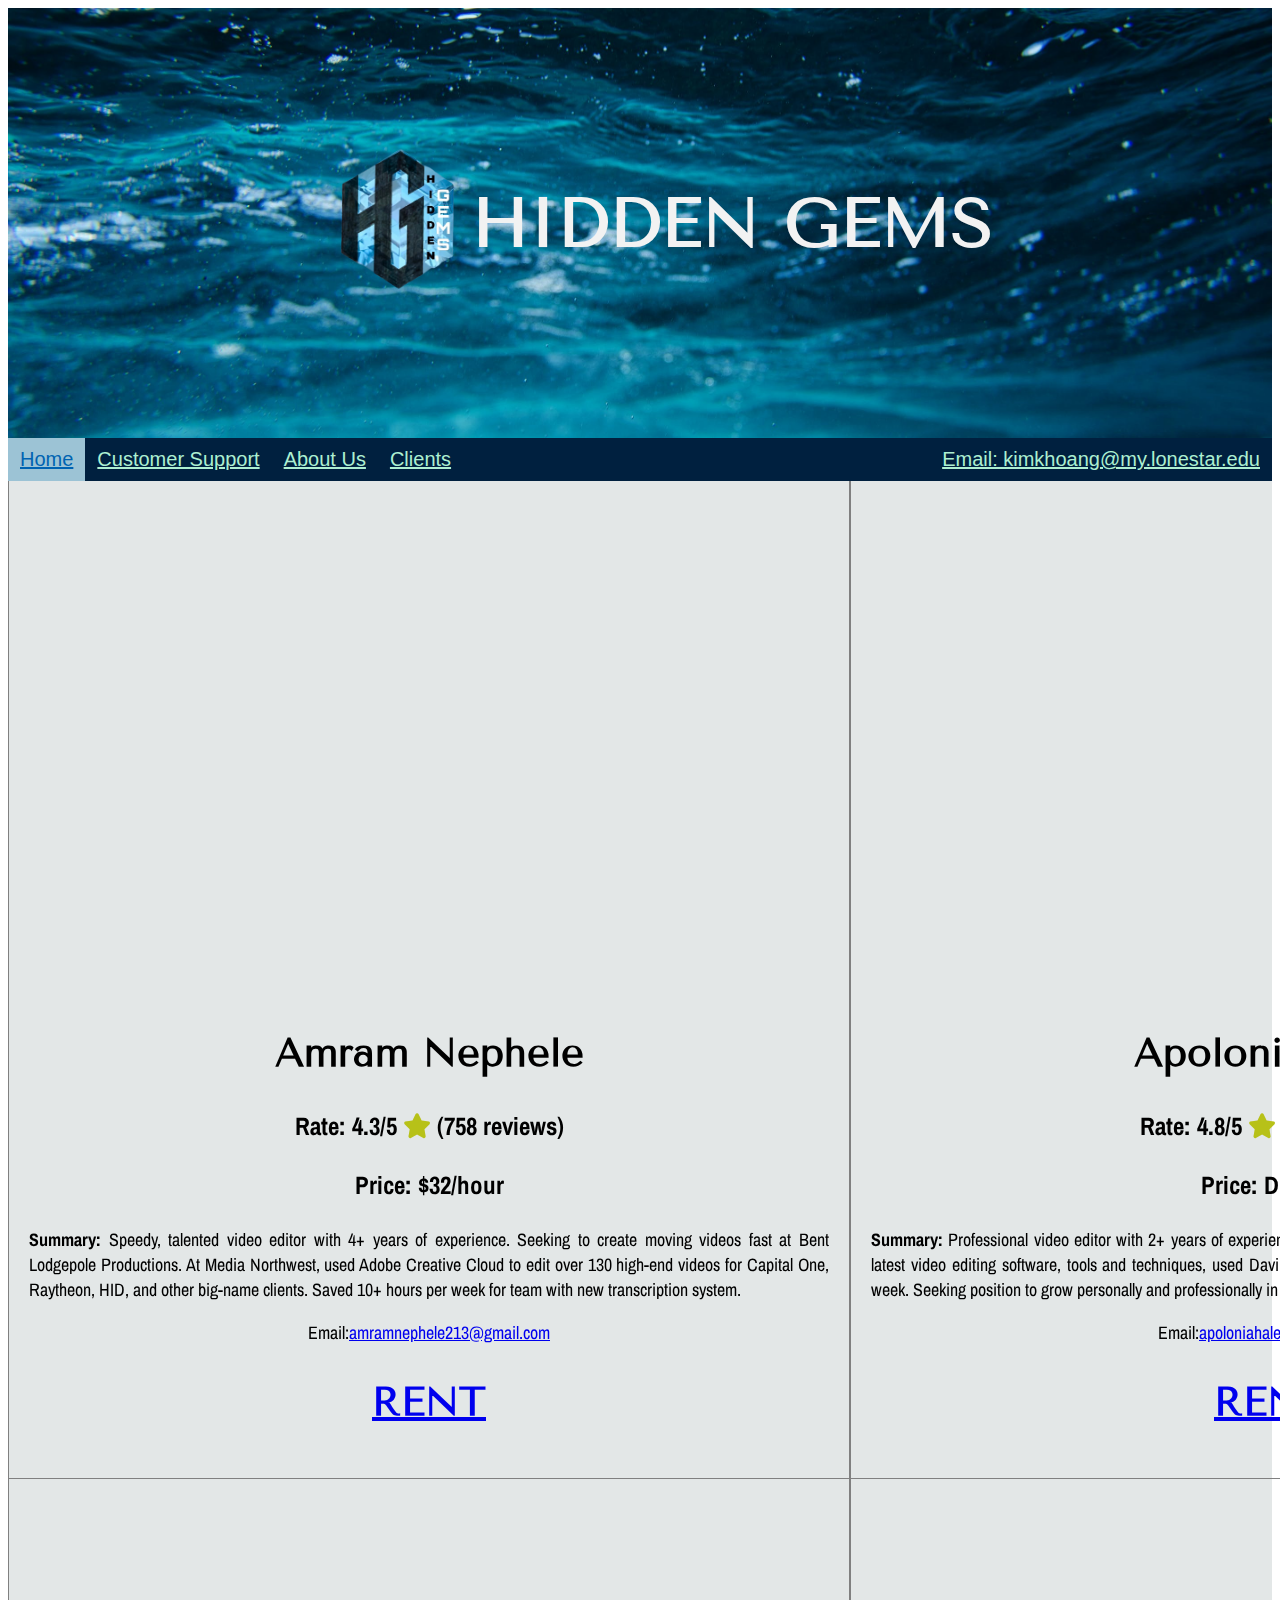
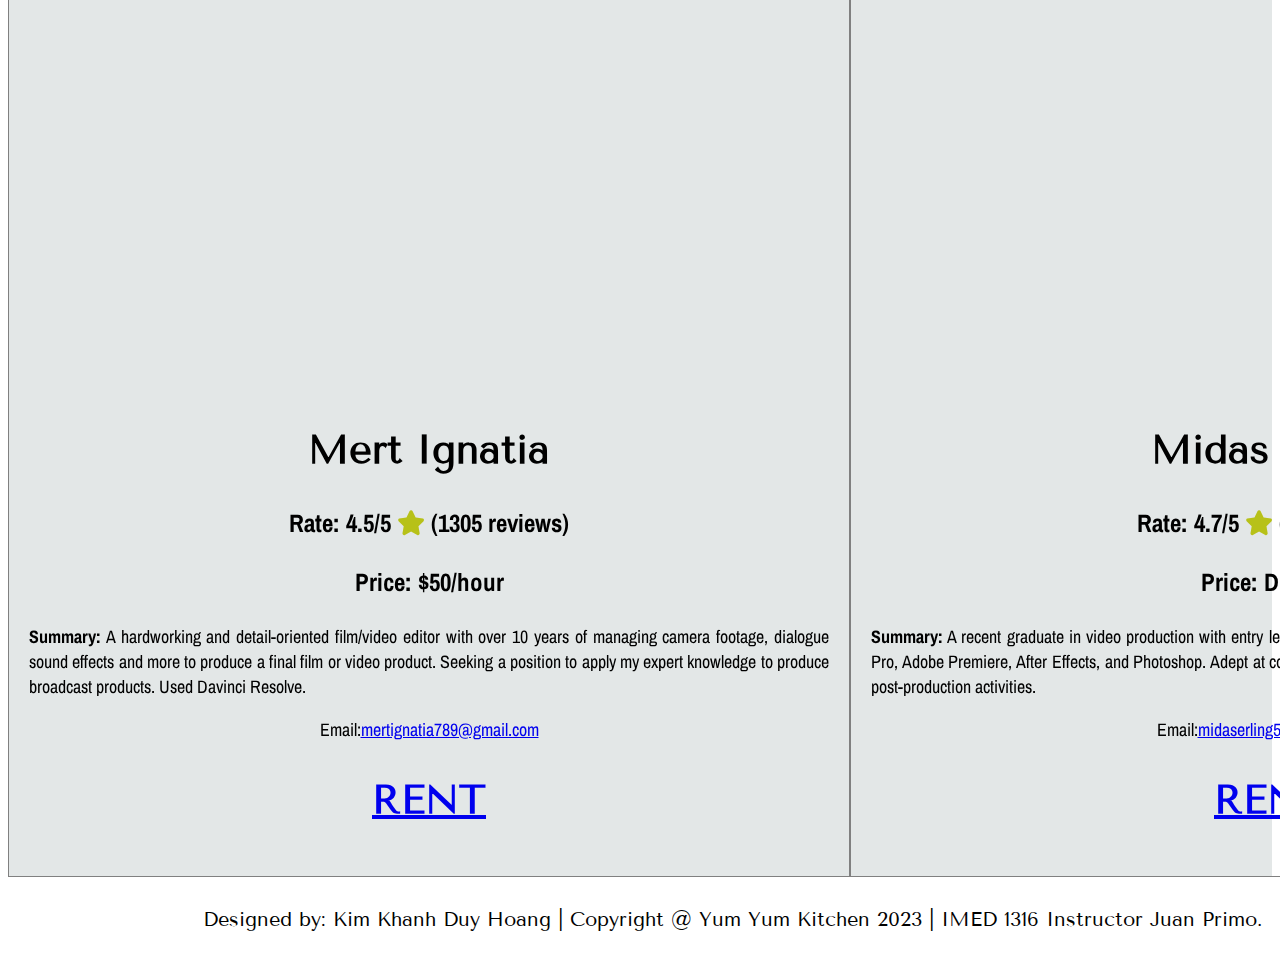
<file: External_Project/index.html>
<!DOCTYPE html>
<html lang="en">
<head>
<meta charset="utf-8">
<link rel="stylesheet" href="https://fonts.googleapis.com/icon?family=Material+Icons">
    <!--7854309-->
<title>Hidden Gems</title>
<style></style>
<link rel="stylesheet" href="mainStyle.css">
<link rel="stylesheet" href="css/all.css">
</head>
<body>
    <div id="container">
    <header>
        <img src="Image/Logo.png" alt="logo">
        <h1>HIDDEN GEMS</h1>
    </header>
    <nav>
        <a class="active" href="index.html">Home</a>
        <a href="Support.html">Customer Support</a>
        <a href="About.html">About Us</a>
        <a href="Clients.html">Clients</a>
        <a href="mailto:kimkhoang@my.lonestar.edu" class="right-align">Email: kimkhoang@my.lonestar.edu</a>
    </nav> 
<main>
    <section>
        <iframe width="560" height="315" src="https://www.youtube.com/embed/jYR1WUmbCJY?si=nAOtp2Ms1aETEARt" title="YouTube video player" frameborder="0" allow="accelerometer; autoplay; clipboard-write; encrypted-media; gyroscope; picture-in-picture; web-share" allowfullscreen></iframe>
        <h2>Amram Nephele</h2>
        <h3>Rate: 4.3/5  <i class='fas fa-star'></i> (758 reviews)</h3>
        <h3>Price: $32/hour</h3>
        <p><b>Summary:</b> Speedy, talented video editor with 4+ years of experience. Seeking to create moving videos fast at Bent Lodgepole Productions. At Media Northwest,
             used Adobe Creative Cloud to edit over 130 high-end videos for Capital One, Raytheon, HID, and other big-name clients. Saved 10+ hours per week for team with new 
             transcription system.</p>
        <span>Email:</span><a class="link" href="#email">amramnephele213@gmail.com</a >
        <h2><a href="#Rent">RENT</a></h2>
    </section>
    <section>
        <iframe width="560" height="315" src="https://www.youtube.com/embed/K77Xc3QsCP4?si=ZEgZFsgeUqG-HVe8" title="YouTube video player" frameborder="0" allow="accelerometer; autoplay; clipboard-write; encrypted-media; gyroscope; picture-in-picture; web-share" allowfullscreen></iframe>
        <h2>Apolonia Hale</h2>
        <h3>Rate: 4.8/5  <i class='fas fa-star'></i> (642reviews)</h3>
        <h3>Price: Discuss</h3>
        <p><b>Summary:</b> Professional video editor with 2+ years of experience with advanced video editing skills and knowledge of the 
            latest video editing software, tools and techniques, used Davinci Resolve. Saved the video editing team 10+ hours each week. Seeking position to grow personally and professionally in a video editing role.</p>
        <span>Email:</span><a class="link" href="#email">apoloniahale111@gmail.com</a>
        <h2><a href="#Rent">RENT</a></h2>
    </section>
    <section>
        <iframe width="560" height="315" src="https://www.youtube.com/embed/SngLDMXk07E?si=cYkqHhV6Zu8I0cZm" title="YouTube video player" frameborder="0" allow="accelerometer; autoplay; clipboard-write; encrypted-media; gyroscope; picture-in-picture; web-share" allowfullscreen></iframe>
        <h2>Mert Ignatia</h2>
        <h3>Rate: 4.5/5  <i class='fas fa-star'></i> (1305 reviews)</h3>
        <h3>Price: $50/hour</h3>
        <p><b>Summary:</b> A hardworking and detail-oriented film/video editor with over 10 years of managing camera footage, dialogue sound effects and more to produce a final film or video product. Seeking a position to apply my expert knowledge to produce broadcast products. Used Davinci Resolve.</p>
        <span>Email:</span><a class="link" href="#email">mertignatia789@gmail.com</a>
        <h2><a href="#Rent">RENT</a></h2>
    </section>
    <section>
        <iframe width="560" height="315" src="https://www.youtube.com/embed/_BJM9HH6LRs?si=tE5rPInJ7MRoyVGY" title="YouTube video player" frameborder="0" allow="accelerometer; autoplay; clipboard-write; encrypted-media; gyroscope; picture-in-picture; web-share" allowfullscreen></iframe>
        <h2>Midas Erling</h2>
        <h3>Rate: 4.7/5  <i class='fas fa-star'></i> (283 reviews)</h3>
        <h3>Price: Discuss</h3>
        <p><b>Summary:</b> A recent graduate in video production with entry level work experience, specializing in video editing, Final Cut Pro, Adobe Premiere, After Effects, and Photoshop. Adept at coordinating with diverse teams to execute video projects and post-production activities.</p>
        <span>Email:</span><a class="link" href="#email">midaserling5555@gmail.com</a>
        <h2><a href="#Rent">RENT</a></h2>
    </section>
    

</main>
</div>

<footer>
    <p>Designed by: Kim Khanh Duy Hoang | Copyright @ Yum Yum Kitchen 2023 | IMED 1316 Instructor Juan Primo.</p>
</footer>
</body>
</html>
</file>
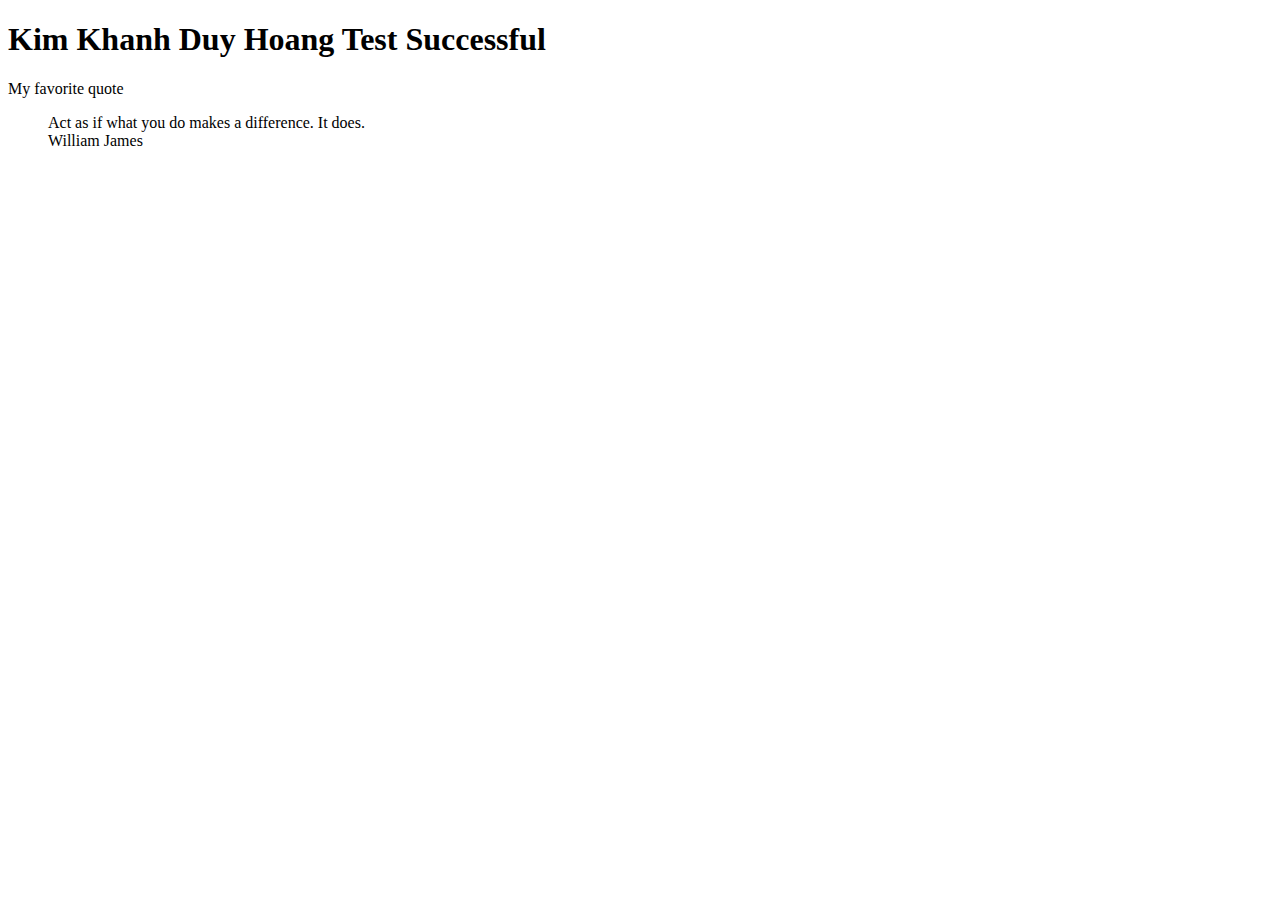
<file: Project_11/index.html>
<!doctype html>
<html>
<head>
    <meta charset="utf-8">
    <title>GitHub Test</title>
</head>
<body>
    <header>
        <h1>Kim Khanh Duy Hoang Test Successful</h1>
        <p>My favorite quote</p>
        <blockquote>
            <p>Act as if what you do makes a difference. It does.<br>William James</p>
        </blockquote>
    </header>
</body>
</html>
</file>
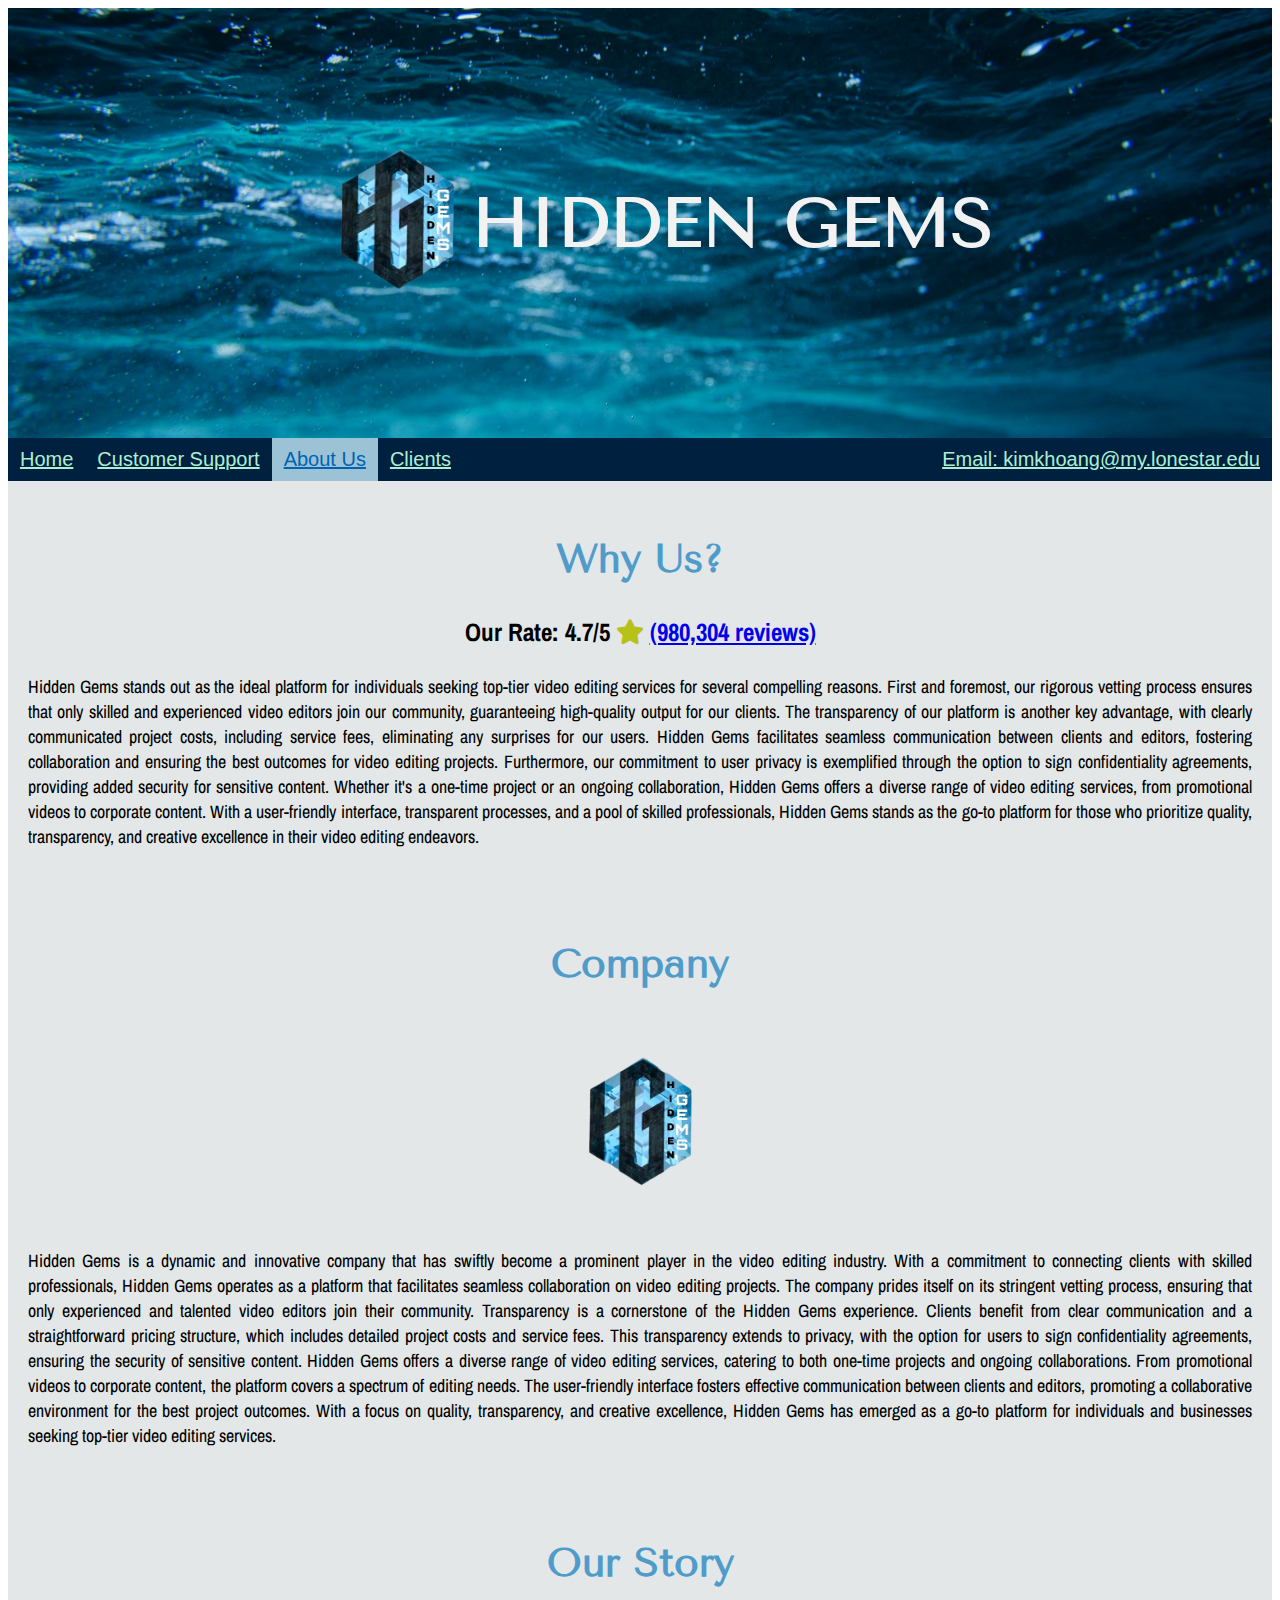
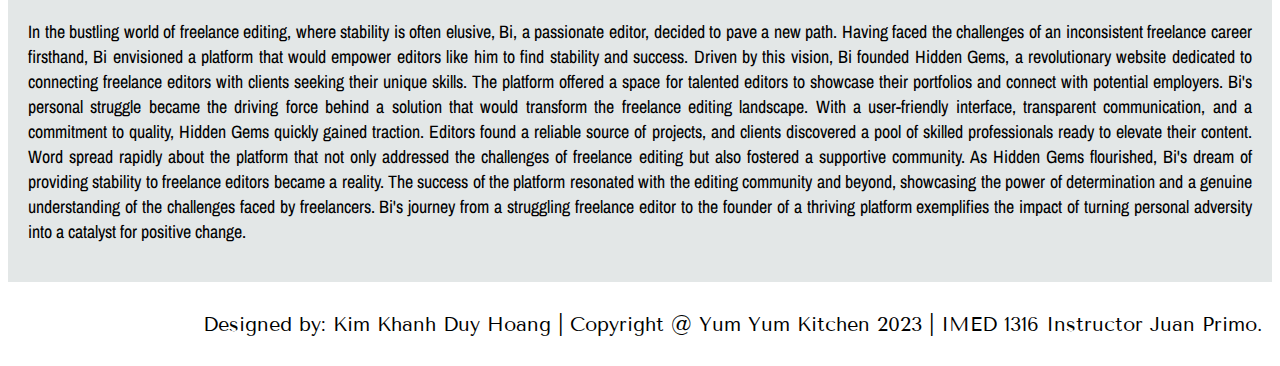
<file: External_Project/About.html>
<!DOCTYPE html>
<html lang="en">
<head>
<meta charset="utf-8">
<link rel="stylesheet" href="https://fonts.googleapis.com/icon?family=Material+Icons">
    <!--7854309-->
<title>Hidden Gems</title>
<style></style>
<link rel="stylesheet" href="pagestyle.css">
<link rel="stylesheet" href="css/all.css">
</head>
<body>
    <div id="container">
    <header>
        <img src="Image/Logo.png" alt="logo">
        <h1>HIDDEN GEMS</h1>
    </header>
    <nav>
        <a href="index.html">Home</a>
        <a href="Support.html">Customer Support</a>
        <a class="active" href="About.html">About Us</a>
        <a href="Clients.html">Clients</a>
        <a href="mailto:kimkhoang@my.lonestar.edu" class="right-align">Email: kimkhoang@my.lonestar.edu</a>
    </nav> 
<main>
    <section class="why">
        <h2>Why Us?</h2>
        <h3>Our Rate: 4.7/5  <i class='fas fa-star'></i> <a class="link" href="#email"> (980,304 reviews) </a></h3>
        <p>Hidden Gems stands out as the ideal platform for individuals seeking top-tier video editing services for several compelling reasons. First and foremost, our rigorous vetting process ensures
             that only skilled and experienced video editors join our community, guaranteeing high-quality output for our clients. The transparency of our platform is another key advantage, with clearly
              communicated project costs, including service fees, eliminating any surprises for our users. Hidden Gems facilitates seamless communication between clients and editors, fostering collaboration 
              and ensuring the best outcomes for video editing projects. Furthermore, our commitment to user privacy is exemplified through the option to sign confidentiality agreements, providing added 
              security for sensitive content. Whether it's a one-time project or an ongoing collaboration, Hidden Gems offers a diverse range of video editing services, from promotional videos to corporate 
              content. With a user-friendly interface, transparent processes, and a pool of skilled professionals, Hidden Gems stands as the go-to platform for those who prioritize quality, transparency, and creative excellence in their video editing endeavors.</p>
    </section>
    <section>
        <h2>Company</h2>
        <img src="Image/Logo.png" alt="logo">
        <p>
            Hidden Gems is a dynamic and innovative company that has swiftly become a prominent player in the video editing industry. With a commitment to connecting clients with skilled professionals, Hidden Gems operates as a platform that facilitates seamless collaboration on video editing projects. The company prides itself on its stringent vetting process, ensuring that only experienced and talented video editors join their community.
Transparency is a cornerstone of the Hidden Gems experience. Clients benefit from clear communication and a straightforward pricing structure, which includes detailed project costs and service fees. This transparency extends to privacy, with the option for users to sign confidentiality agreements, ensuring the security of sensitive content.
Hidden Gems offers a diverse range of video editing services, catering to both one-time projects and ongoing collaborations. From promotional videos to corporate content, the platform covers a spectrum of editing needs. The user-friendly interface fosters effective communication between clients and editors, promoting a collaborative environment for the best project outcomes.
With a focus on quality, transparency, and creative excellence, Hidden Gems has emerged as a go-to platform for individuals and businesses seeking top-tier video editing services.
        </p>
    </section>
    <section>
        <h2>Our Story</h2>
            <p>In the bustling world of freelance editing, where stability is often elusive, Bi, a passionate editor, decided to pave a new path. Having faced the challenges of an inconsistent freelance career firsthand, Bi envisioned a platform that would empower editors like him to find stability and success.
            Driven by this vision, Bi founded Hidden Gems, a revolutionary website dedicated to connecting freelance editors with clients seeking their unique skills. The platform offered a space for talented editors to showcase their portfolios and connect with potential employers. Bi's personal struggle became the driving force behind a solution that would transform the freelance editing landscape.
            With a user-friendly interface, transparent communication, and a commitment to quality, Hidden Gems quickly gained traction. Editors found a reliable source of projects, and clients discovered a pool of skilled professionals ready to elevate their content. Word spread rapidly about the platform that not only addressed the challenges of freelance editing but also fostered a supportive community.
            As Hidden Gems flourished, Bi's dream of providing stability to freelance editors became a reality. The success of the platform resonated with the editing community and beyond, showcasing the power of determination and a genuine understanding of the challenges faced by freelancers. Bi's journey from a struggling freelance editor to the founder of a thriving platform exemplifies the impact of turning personal adversity into a catalyst for positive change.</p>
    </section>
</main>
</div>

<footer>
    <p>Designed by: Kim Khanh Duy Hoang | Copyright @ Yum Yum Kitchen 2023 | IMED 1316 Instructor Juan Primo.</p>
</footer>
</body>
</html>
</file>
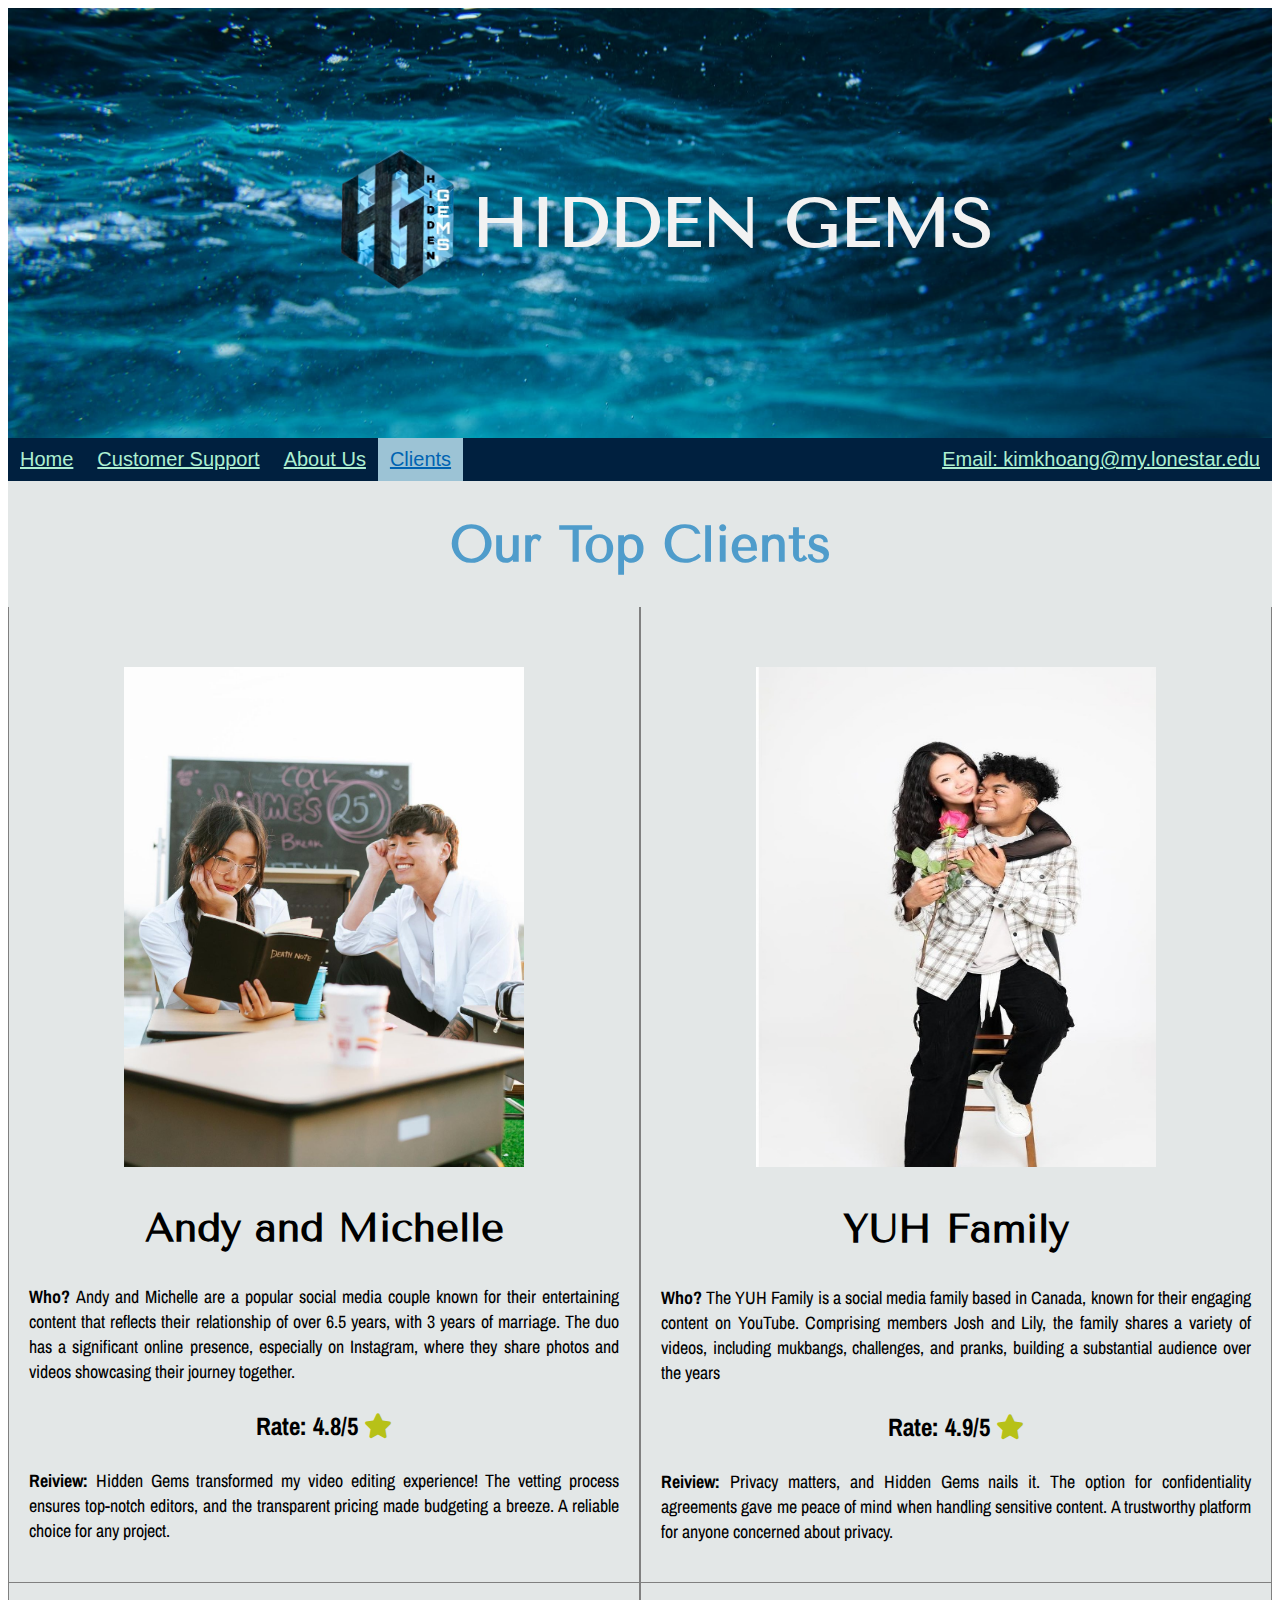
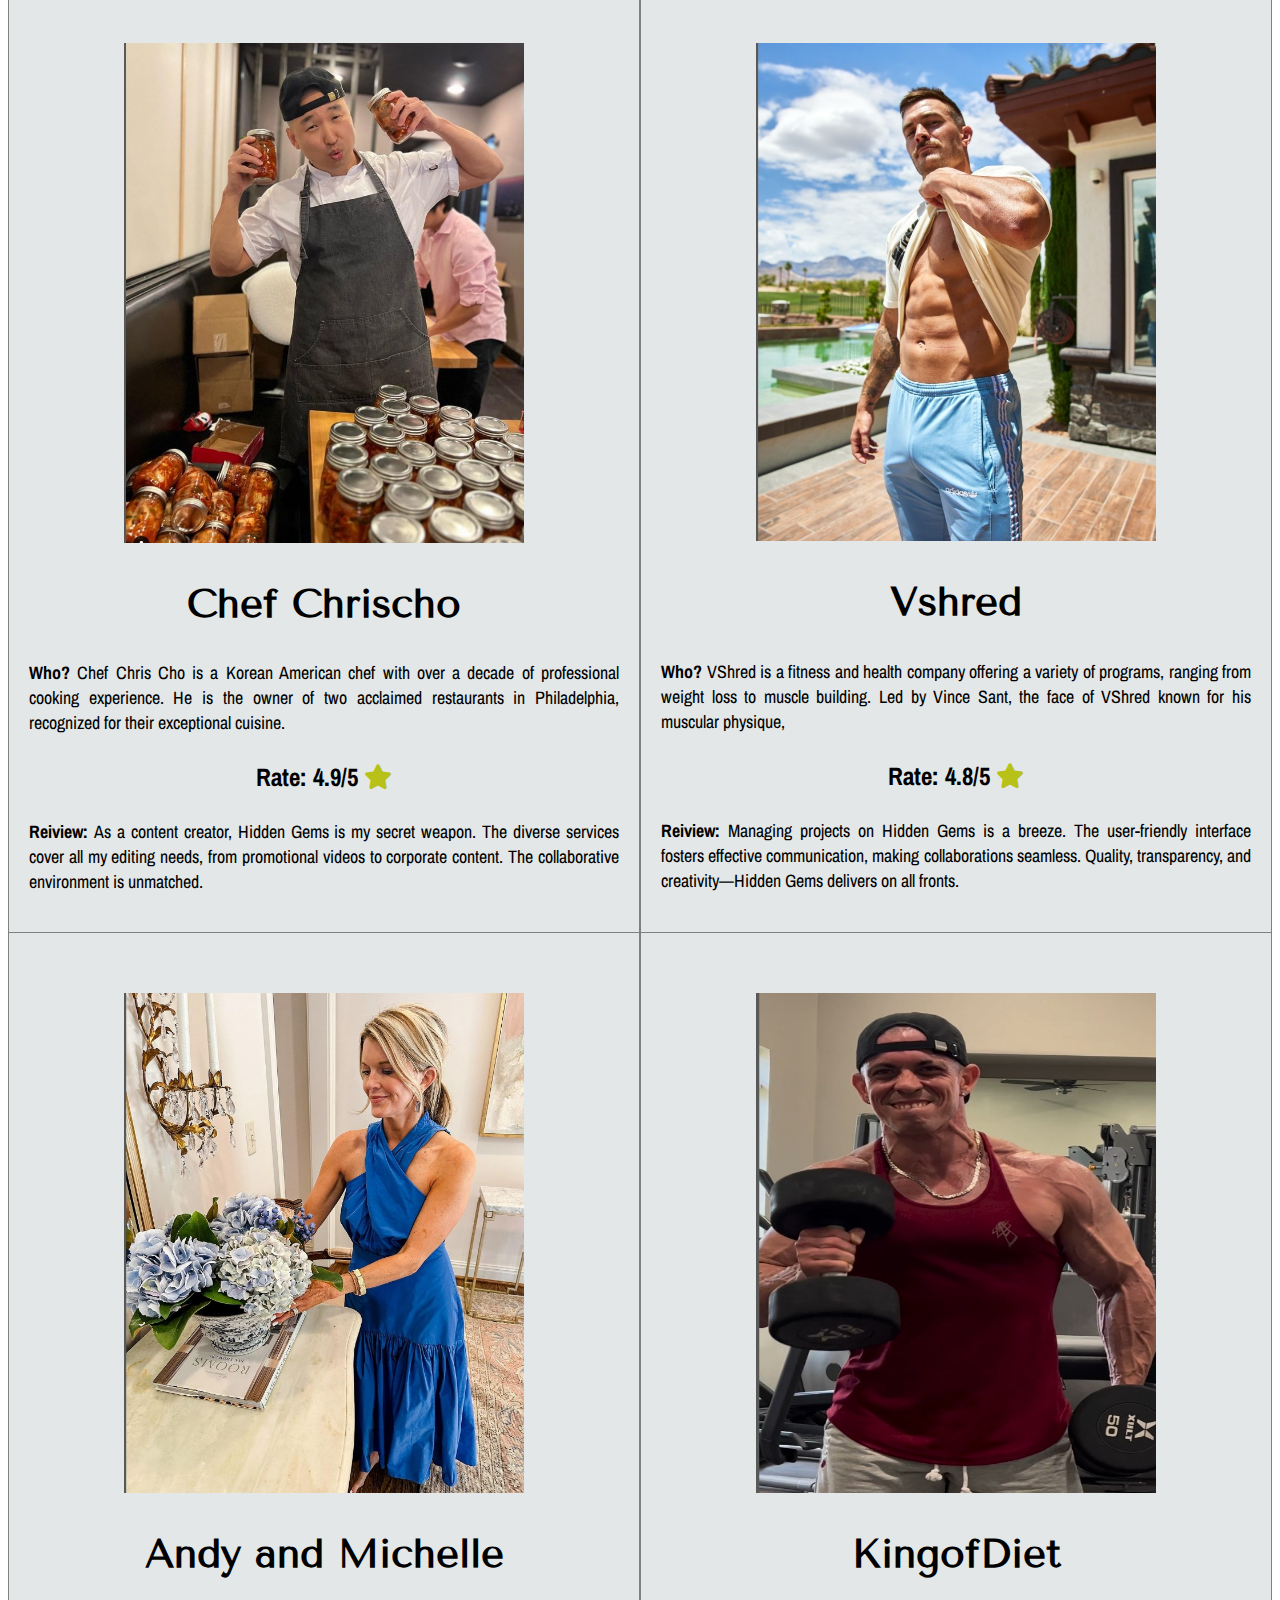
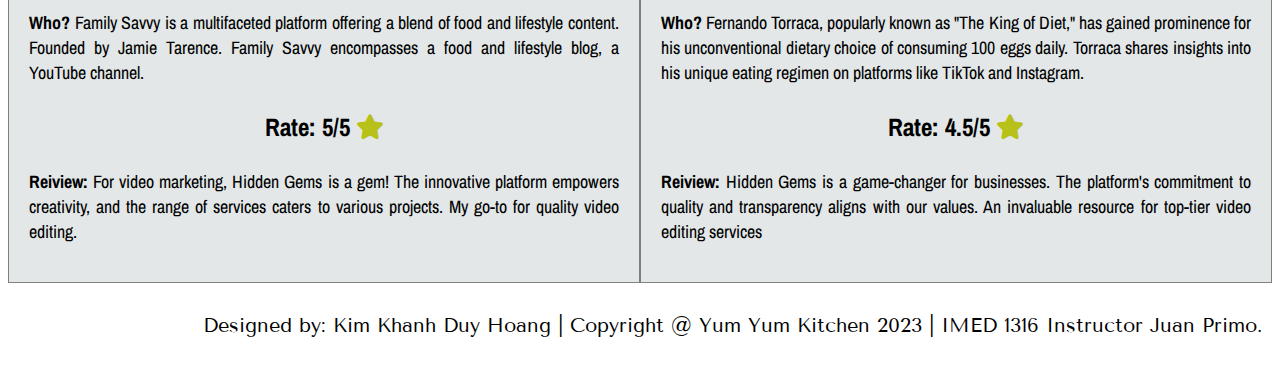
<file: External_Project/Clients.html>
<!DOCTYPE html>
<html lang="en">
<head>
<meta charset="utf-8">
<link rel="stylesheet" href="https://fonts.googleapis.com/icon?family=Material+Icons">
    <!--7854309-->
<title>Hidden Gems</title>
<style></style>
<link rel="stylesheet" href="mainStyle.css">
<link rel="stylesheet" href="css/all.css">
</head>
<body>
    <div id="container">
    <header>
        <img src="Image/Logo.png" alt="logo">
        <h1>HIDDEN GEMS</h1>
    </header>
    <nav>
        <a href="index.html">Home</a>
        <a href="Support.html">Customer Support</a>
        <a href="About.html">About Us</a>
        <a class="active" href="Clients.html">Clients</a>
        <a href="mailto:kimkhoang@my.lonestar.edu" class="right-align">Email: kimkhoang@my.lonestar.edu</a>
    </nav> 
    <h1>Our Top Clients</h1>
<main>
    <section>
        <img src="Image/Andy.jpg" alt="Andy">
        <h2>Andy and Michelle</h2>
        <p><b>Who? </b>Andy and Michelle are a popular social media couple known for their entertaining content that reflects their relationship of over 6.5 years, with 3 years of marriage. The duo has a significant online presence, especially on Instagram, where they share photos and videos showcasing their journey together. </p>
        <h3>Rate: 4.8/5  <i class='fas fa-star'></i></h3>
        <p><b>Reiview: </b>Hidden Gems transformed my video editing experience! The vetting process ensures top-notch editors, and the transparent pricing made budgeting a breeze. A reliable choice for any project.</p>
    </section>
    <section>
        <img src="Image/YUH.jpeg" alt="YUH">
        <h2>YUH Family</h2>
        <p><b>Who? </b>The YUH Family is a social media family based in Canada, known for their engaging content on YouTube. Comprising members Josh and Lily, the family shares a variety of videos, including mukbangs, challenges, and pranks, building a substantial audience over the years</p>
        <h3>Rate: 4.9/5  <i class='fas fa-star'></i></h3>
        <p><b>Reiview: </b>Privacy matters, and Hidden Gems nails it. The option for confidentiality agreements gave me peace of mind when handling sensitive content. A trustworthy platform for anyone concerned about privacy.</p>
    </section>

    <section>
        <img src="Image/Chris.jpeg" alt="Chris">
        <h2>Chef Chrischo</h2>
        <p><b>Who? </b>Chef Chris Cho is a Korean American chef with over a decade of professional cooking experience. He is the owner of two acclaimed restaurants in Philadelphia, recognized for their exceptional cuisine.</p>
        <h3>Rate: 4.9/5  <i class='fas fa-star'></i></h3>
        <p><b>Reiview: </b>As a content creator, Hidden Gems is my secret weapon. The diverse services cover all my editing needs, from promotional videos to corporate content. The collaborative environment is unmatched.</p>
    </section>

    <section>
        <img src="Image/Vshred.jpeg" alt="Vshred">
        <h2>Vshred</h2>
        <p><b>Who? </b>VShred is a fitness and health company offering a variety of programs, ranging from weight loss to muscle building. Led by Vince Sant, the face of VShred known for his muscular physique, </p>
        <h3>Rate: 4.8/5  <i class='fas fa-star'></i></h3>
        <p><b>Reiview: </b>Managing projects on Hidden Gems is a breeze. The user-friendly interface fosters effective communication, making collaborations seamless. Quality, transparency, and creativity—Hidden Gems delivers on all fronts.</p>
    </section>

    <section>
        <img src="Image/savvy.jpeg" alt="savvy">
        <h2>Andy and Michelle</h2>
        <p><b>Who? </b>Family Savvy is a multifaceted platform offering a blend of food and lifestyle content. Founded by Jamie Tarence. Family Savvy encompasses a food and lifestyle blog, a YouTube channel.</p>
        <h3>Rate: 5/5  <i class='fas fa-star'></i></h3>
        <p><b>Reiview: </b>For video marketing, Hidden Gems is a gem! The innovative platform empowers creativity, and the range of services caters to various projects. My go-to for quality video editing.</p>
    </section>

    <section>
        <img src="Image/king.jpeg" alt="king">
        <h2>KingofDiet</h2>
        <p><b>Who? </b>Fernando Torraca, popularly known as "The King of Diet," has gained prominence for his unconventional dietary choice of consuming 100 eggs daily. Torraca shares insights into his unique eating regimen on platforms like TikTok and Instagram.</p>
        <h3>Rate: 4.5/5  <i class='fas fa-star'></i></h3>
        <p><b>Reiview: </b>Hidden Gems is a game-changer for businesses. The platform's commitment to quality and transparency aligns with our values. An invaluable resource for top-tier video editing services</p>
    </section>


</main>
</div>

<footer>
    <p>Designed by: Kim Khanh Duy Hoang | Copyright @ Yum Yum Kitchen 2023 | IMED 1316 Instructor Juan Primo.</p>
</footer>
</body>
</html>
</file>
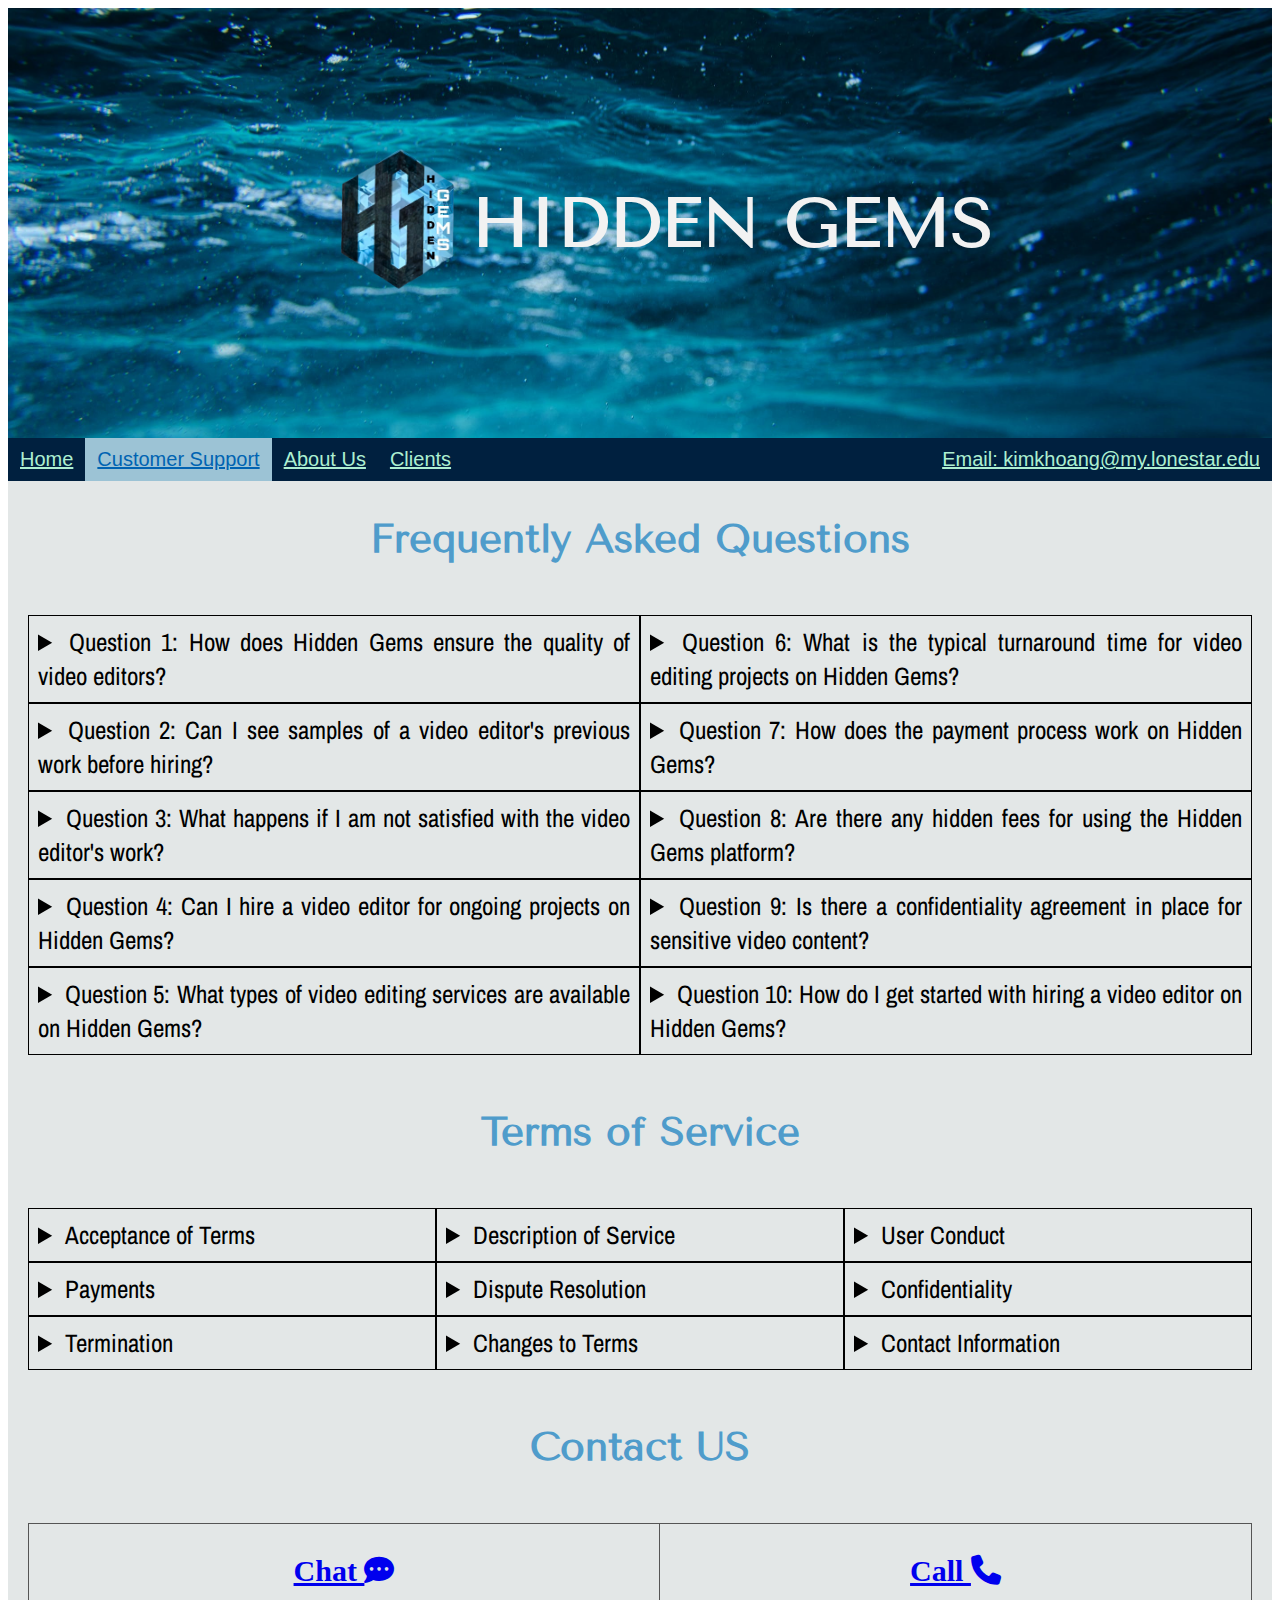
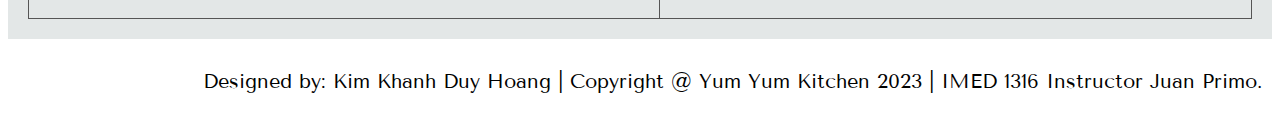
<file: External_Project/Support.html>
<!DOCTYPE html>
<html lang="en">
<head>
<meta charset="utf-8">
<link rel="stylesheet" href="https://fonts.googleapis.com/icon?family=Material+Icons">
    <!--7854309-->
<title>Customer Support</title>
<style></style>
<link rel="stylesheet" href="pagestyle.css">
<link rel="stylesheet" href="css/all.css">
</head>
<body>
    <div id="container">

    <header>
        <img src="Image/Logo.png" alt="logo">
        <h1>HIDDEN GEMS</h1>
    </header>
    <nav>
        <a href="index.html">Home</a>
        <a class="active" href="Support">Customer Support</a>
        <a href="About.html">About Us</a>
        <a href="Clients.html">Clients</a>
        <a href="mailto:kimkhoang@my.lonestar.edu" class="right-align">Email: kimkhoang@my.lonestar.edu</a>
    </nav>
<main>
    <h2>Frequently Asked Questions</h2>
<section class="FAQs">
     <details>
      <summary>Question 1: How does Hidden Gems ensure the quality of video editors?</summary>
      <p>We carefully vet our video editors based on their experience, portfolio, and skills. You can also review client ratings and feedback.</p>
    </details>
  
    <details>
      <summary>Question 6: What is the typical turnaround time for video editing projects on Hidden Gems?</summary>
      <p>Turnaround times vary based on the complexity of the project. Our platform allows you to discuss timelines with potential editors before hiring.</p>
    </details>
    <details>
        <summary>Question 2: Can I see samples of a video editor's previous work before hiring? </summary>
        <p>Absolutely! Video editors on Hidden Gems provide portfolios showcasing their past projects. You can review these samples to ensure they match your vision.</p>
    </details>
    <details>
        <summary>Question 7: How does the payment process work on Hidden Gems? </summary>
        <p>We use a secure payment system. Clients fund a milestone for the project, and once completed and approved, the funds are released to the video editor.</p>
    </details>
    <details>
        <summary>Question 3: What happens if I am not satisfied with the video editor's work? </summary>
        <p>We encourage open communication. If issues arise, you can discuss them with the video editor or contact our support team for assistance.</p>
    </details>
    <details>
        <summary>Question 8: Are there any hidden fees for using the Hidden Gems platform? </summary>
        <p>No, our platform is transparent. The agreed-upon project cost, including service fees, is clearly communicated before you hire a video editor.</p>
    </details>
    <details>
        <summary>Question 4: Can I hire a video editor for ongoing projects on Hidden Gems? </summary>
        <p>Yes, many video editors are open to ongoing collaborations. Discuss your long-term needs with potential hires to ensure a good fit.</p>
    </details>
    <details>
        <summary>Question 9:  Is there a confidentiality agreement in place for sensitive video content? </summary>
        <p>Yes, Hidden Gems facilitates the option to sign a confidentiality agreement between you and the video editor to protect your content.</p>
    </details>
    <details>
        <summary>Question 5: What types of video editing services are available on Hidden Gems? </summary>
        <p>Our platform offers a wide range of video editing services, including but not limited to, promotional videos, vlogs, corporate videos, and more.</p>
    </details>
    <details>
        <summary>Question 10: How do I get started with hiring a video editor on Hidden Gems? </summary>
        <p>Simply create an account, post your project details, review proposals from video editors, and choose the one that best fits your needs.</p>
    </details>
</section>
<h2>Terms of Service</h2>
<section class="TOS">
        <details>
        <summary>Acceptance of Terms</summary>
        <p>By accessing or using the services provided by Hidden Gems ("we," "us," or "our"), you agree to comply with and be bound by these Terms of Service.</p>
        </details>
        <details>
        <summary>Description of Service</summary>
        <p>Hidden Gems provides a platform for connecting individuals seeking video editing services with freelance video editors. And also a place for freelanced editor to find jobs.</p>
        </details>
        <details>
        <summary>User Conduct</summary>
        <p>You agree not to engage in any activity that interferes with or disrupts the functionality of Hidden Gems. This includes but is not limited to attempting to access data not intended for you.</p>
       </details>
        <details>
        <summary>Payments</summary>
        <p>Clients agree to pay the agreed-upon project cost to the video editor via the platform. Hidden Gems retains a service fee. For the safety purpose, we only accept Paypal or Wire Trasnfer.</p>
        </details>
        <details>
        <summary>Dispute Resolution</summary>
        <p>In case of disputes between clients and video editors, Hidden Gems may provide mediation services. However, Hidden Gems is not responsible for the outcome.</p>
        </details>
        <details>
        <summary>Confidentiality</summary>
        <p>Hidden Gems takes the privacy and confidentiality of user information seriously. Please refer to our Privacy Policy for details.</p>
        </details>
        <details>
        <summary>Termination</summary>
        <p>Hidden Gems reserves the right to terminate or suspend your account and access to the platform for any violation of these terms.</p>
        </details>
        <details>
        <summary>Changes to Terms</summary>
        <p>We reserve the right to modify these Terms of Service at any time. Updated terms will be effective upon posting on the website.</p>
        </details>
        <details>
        <summary>Contact Information</summary>
        <p>For questions about these terms, please contact us at kimkhoang@my.lonestar.edu.</p>
        </details>
</section>
<h2>Contact US</h2>
<section>
<table style="width:100%">
    <tr>
        <th><a href="#Chat">Chat <i class="fa-solid fa-comment-dots"></i></a></th>
        <th><a href="#Call">Call <i class="fa-solid fa-phone"></i></a></th>
    </tr>
</table>
</section>

</main>
</div>
<footer>
    <p>Designed by: Kim Khanh Duy Hoang | Copyright @ Yum Yum Kitchen 2023 | IMED 1316 Instructor Juan Primo.</p>
</footer>

</body>
</html>
</file>
<file: External_Project/mainStyle.css>
@import url('https://fonts.googleapis.com/css2?family=Archivo+Narrow:wght@500&family=Tenor+Sans&display=swap');
/*
font-family: 'Archivo Narrow', sans-serif;
font-family: 'Tenor Sans', sans-serif;
*/

* {
  box-sizing: border-box;
}
#container{
  background-color: #e3e7e7;
}
header {
    display: flex;
    align-items: center;
    justify-content: center;
    background-image: url('Image/background.jpg'); 
    background-size: cover;
    background-position: center;
    padding: 100px 20px;
    
}

header img {
    width: 220px;
    margin-right: -35px; 
}

header h1{
    margin: 0;
    text-align: center;
    font-size: 68px;
    font-family: 'Tenor Sans', sans-serif;
    color: #f2f2f2;
}

h1{
  font-size: 50px;
  font-family: 'Tenor Sans', sans-serif;
  text-align: center;
  color:#4f9ccb;
}
h2{
  font-size: 40px;
  font-family: 'Tenor Sans', sans-serif;
  
}
h3{
  font-size: 25px;
  font-family: 'Archivo Narrow', sans-serif;
}
.link, p, span{
  font-family: 'Archivo Narrow', sans-serif;
  font-size: 18px;
}
nav {
    overflow: hidden;
    background-color: #00203FFF;
    font-family: 'Josefin Sans', sans-serif;
  }
  
nav a {
    float: left;
    color: #ADEFD1FF;
    padding: 10px 12px;
    font-size: 20px;
    justify-content: center;
    align-items: center;
  }
  
nav a:hover {
    background-color: #C7D3D4FF;
    color: #603F83FF;
  }
  
nav a.active {
    background-color:#9CC3D5FF;
    color:#0063B2FF;
  }
nav a.right-align{
    float: right;
}
.fas {
    color: #b7c118;
}
main{
  display: grid;
  grid-template-columns: 6fr 6fr;
  grid-template-rows: auto;
}
main section{
  flex: 1 1 50%;
  padding: 20px;
  padding-top: 60px;
  border: 1px solid gray;
  border-top: none;
  text-align: center;
}
main section p{
  text-align: justify;
}
video{
  max-width: 90%;
  min-width: auto;
}
iframe{
  width: 800px;
  height: 450px;
}
img{
  max-height: 500px;
  width: 400px;
}

footer p {
  font-family: 'Tenor Sans', sans-serif;
  padding: 10px;
  font-size: 20px;
  float: right;
}
</file>
<file: External_Project/pagestyle.css>
@import url('https://fonts.googleapis.com/css2?family=Archivo+Narrow:wght@500&family=Tenor+Sans&display=swap');
/*
font-family: 'Archivo Narrow', sans-serif;
font-family: 'Tenor Sans', sans-serif;
*/

* {
  box-sizing: border-box;
}
#container{
  background-color: #e3e7e7;
}
header {
    display: flex;
    align-items: center;
    justify-content: center;
    background-image: url('Image/background.jpg'); 
    background-size: cover;
    background-position: center;
    padding: 100px 20px;
    
}
section img {
  display: block;
  margin-left: auto;
  margin-right: auto;
  width: 200px;
}

header img {
    width: 220px;
    margin-right: -35px;
}

header h1{
    margin: 0;
    text-align: center;
    font-size: 68px;
    font-family: 'Tenor Sans', sans-serif;
    color: #f2f2f2;
}

nav {
    overflow: hidden;
    background-color: #00203FFF;
    font-family: 'Josefin Sans', sans-serif;
  }
  
nav a {
    float: left;
    color: #ADEFD1FF;
    padding: 10px 12px;
    font-size: 20px;
    justify-content: center;
    align-items: center;
  }
  
nav a:hover {
    background-color: #C7D3D4FF;
    color: #603F83FF;
  }
  
nav a.active {
    background-color:#9CC3D5FF;
    color:#0063B2FF;
  }
nav a.right-align{
    float: right;
}





h2{
  font-size: 40px;
  font-family: 'Tenor Sans', sans-serif;
  text-align: center;
  color:#4f9ccb;
}
h3, summary, li, .why a{
  font-size: 25px;
  font-family: 'Archivo Narrow', sans-serif;
}
.fas {
  color: #b7c118;
}
.why h3 {
  text-align: center;
}

.link, p, span{
  font-family: 'Archivo Narrow', sans-serif;
  font-size: 18px;
  text-align: justify;
}
details{
    padding: 9px;
    border: 1px solid black;
    text-align: justify;
}
.FAQs{
    display: grid;
    grid-template-columns: 6fr 6fr;
    grid-template-rows: auto;
}
.TOS{
    display: grid;
    grid-template-columns: 4fr 4fr 4fr;
    grid-template-rows: auto;
}
section{
    padding:20px;
}
table, tr, th{
    border: 1px solid #555;
    border-collapse: collapse;
    padding: 30px;
    font-size: 30px;
    text-align: center;
 }
 footer p {
    font-family: 'Tenor Sans', sans-serif;
    padding: 10px;
    font-size: 20px;
    float: right;
  }
</file>
